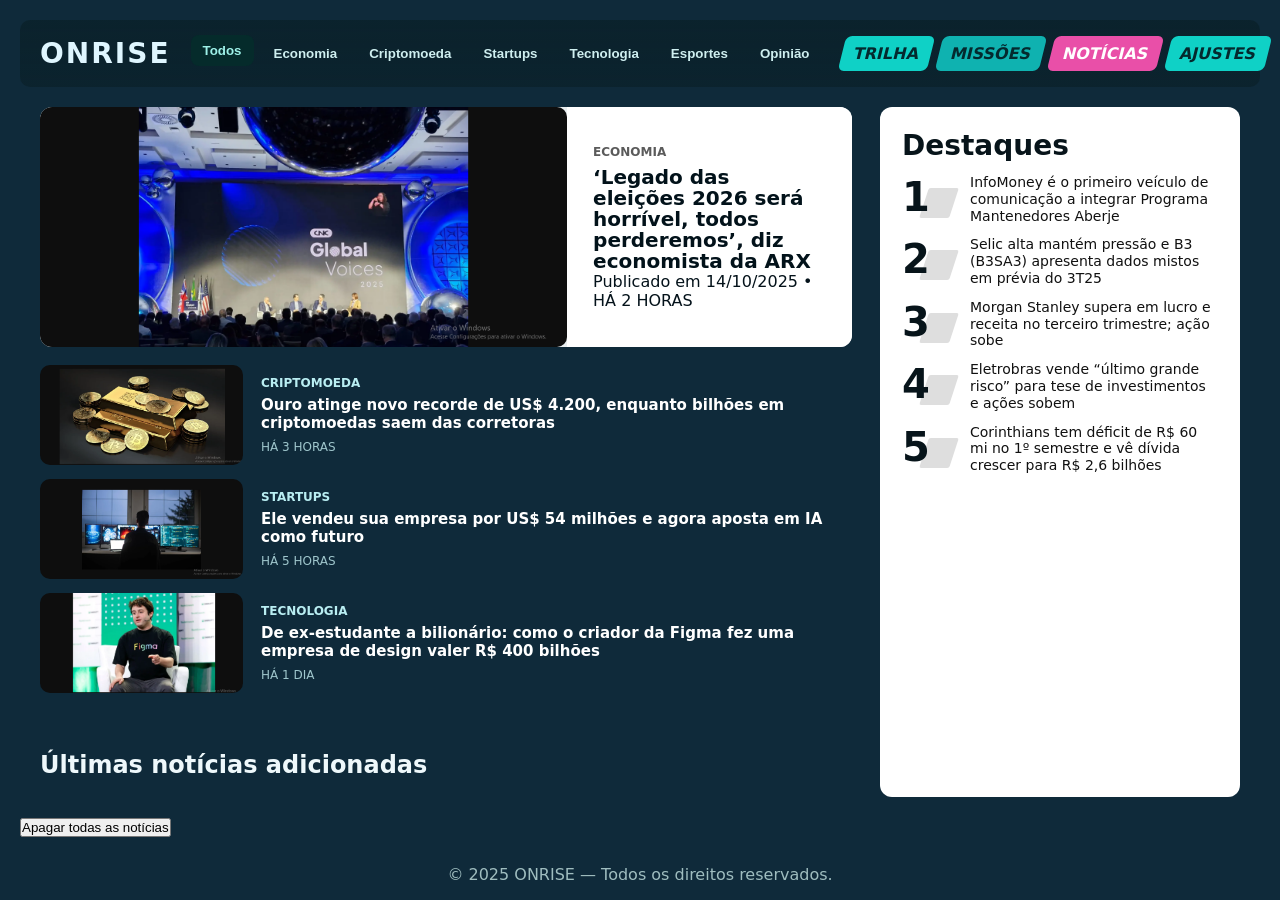
<file: OnRise 1 - Copia - Copia/index.html>
<!doctype html>
<html lang="pt-BR">
<head>
  <meta charset="utf-8" />
  <meta name="viewport" content="width=device-width,initial-scale=1" />
  <title>ONRISE — Notícias</title>
  <link rel="stylesheet" href="style.css" />
</head>
<body>
  <header class="site-header">
    <div class="brand">ONRISE</div>

    <nav class="main-nav" aria-label="editoriais">
      <button class="editorial-btn active" data-category="all">Todos</button>
      <button class="editorial-btn" data-category="economia">Economia</button>
      <button class="editorial-btn" data-category="criptomoeda">Criptomoeda</button>
      <button class="editorial-btn" data-category="startups">Startups</button>
      <button class="editorial-btn" data-category="tecnologia">Tecnologia</button>
      <button class="editorial-btn" data-category="esportes">Esportes</button>
      <button class="editorial-btn" data-category="opiniao">Opinião</button>
    </nav>

    <div class="header-right">
      <div class="pills">
        <div class="pill trilha">TRILHA</div>
        <div class="pill missoes">MISSÕES</div>
        <div class="pill noticias">NOTÍCIAS</div>
        <div class="pill ajustes">AJUSTES</div>
      </div>

      <div class="search">
        <input id="searchInput" placeholder="BUSCAR" aria-label="buscar" />
      </div>
    </div>
  </header>

  <main class="container">
    <section class="left-col">
      <!-- Notícia destaque principal -->
      <a href="noticia.html?id=1" class="card big-card fade-up" data-category="economia">
        <img src="imgs/economia.png" alt="foto da notícia" style="width:100%; border-radius:10px;">
        <div class="content">
          <div class="eyebrow">ECONOMIA</div>
          <h2>‘Legado das eleições 2026 será horrível, todos perderemos’, diz economista da ARX</h2>
          <p class="card-meta">Publicado em 14/10/2025 • HÁ 2 HORAS</p>
        </div>
      </a>

      <!-- Lista de notícias fixas -->
      <div class="small-list">
        <a href="noticia.html?id=2" class="small-item fade-up" data-category="criptomoeda">
          <img src="imgs/cripto.png" alt="Imagem da notícia de cripto" class="thumb" style="width: 25%; height: 100px; border-radius: 10px; object-fit: cover;" />
          <div class="meta">
            <div class="kicker">CRIPTOMOEDA</div>
            <h3>Ouro atinge novo recorde de US$ 4.200, enquanto bilhões em criptomoedas saem das corretoras</h3>
            <div class="time">HÁ 3 HORAS</div>
          </div>
        </a>

        <a href="noticia.html?id=3" class="small-item fade-up" data-category="startups">
          <img src="imgs/startup.png" alt="Imagem da notícia de startup" class="thumb" style="width: 25%; height: 100px; border-radius: 10px; object-fit: cover;" />
          <div class="meta">
            <div class="kicker">STARTUPS</div>
            <h3>Ele vendeu sua empresa por US$ 54 milhões e agora aposta em IA como futuro</h3>
            <div class="time">HÁ 5 HORAS</div>
          </div>
        </a>

        <a href="noticia.html?id=4" class="small-item fade-up" data-category="tecnologia">
          <img src="imgs/tecnologia.png" alt="Imagem da notícia de tecnologia" class="thumb" style="width: 25%; height: 100px; border-radius: 10px; object-fit: cover;" />
          <div class="meta">
            <div class="kicker">TECNOLOGIA</div>
            <h3>De ex-estudante a bilionário: como o criador da Figma fez uma empresa de design valer R$ 400 bilhões</h3>
            <div class="time">HÁ 1 DIA</div>
          </div>
        </a>
      </div>

      <!-- Aqui aparecem as notícias novas cadastradas -->
      <h2 style="margin-top:40px;">Últimas notícias adicionadas</h2>
      <div id="lista-noticias"></div>
    </section>

    <aside class="right-col fade-up" data-category="all">
      <h3>Destaques</h3>
      <div class="destaques-list">
        <a href="noticia.html?id=5" class="destaque-item" data-category="tecnologia">
          <div class="numero">1</div>
          <div class="destaque-text">InfoMoney é o primeiro veículo de comunicação a integrar Programa Mantenedores Aberje</div>
        </a>

        <a href="noticia.html?id=6" class="destaque-item" data-category="economia">
          <div class="numero">2</div>
          <div class="destaque-text">Selic alta mantém pressão e B3 (B3SA3) apresenta dados mistos em prévia do 3T25</div>
        </a>

        <a href="noticia.html?id=7" class="destaque-item" data-category="tecnologia">
          <div class="numero">3</div>
          <div class="destaque-text">Morgan Stanley supera em lucro e receita no terceiro trimestre; ação sobe</div>
        </a>

        <a href="noticia.html?id=8" class="destaque-item" data-category="Mercados">
          <div class="numero">4</div>
          <div class="destaque-text">Eletrobras vende “último grande risco” para tese de investimentos e ações sobem</div>
        </a>

        <a href="noticia.html?id=9" class="destaque-item" data-category="esportes">
          <div class="numero">5</div>
          <div class="destaque-text">Corinthians tem déficit de R$ 60 mi no 1º semestre e vê dívida crescer para R$ 2,6 bilhões</div>
        </a>
      </div>
    </aside>
  </main>
<button onclick="limparNoticias()" >Apagar todas as notícias</button>
  <footer class="footer">
    <p>© 2025 ONRISE — Todos os direitos reservados.</p>
  </footer>

<script src="script.js" defer></script>
  
<script>
const noticias = JSON.parse(localStorage.getItem("noticias")) || [];
const container = document.getElementById("lista-noticias");

noticias.forEach((noticia, index) => {
  const card = document.createElement("a");
  card.href = `detalhe.html?id=${index}`; 
  card.classList.add("noticia-card");
  card.innerHTML = `
    <img src="${noticia.imagem || 'https://via.placeholder.com/400x200'}" alt="Imagem da notícia">
    <h2>${noticia.titulo}</h2>
    <p><strong>Categoria:</strong> ${noticia.categoria}</p>
    <p>${noticia.resumo || noticia.conteudo.substring(0, 100) + '...'}</p>
  `;
  container.appendChild(card);
});
</script>

</body>
</html>
</file>
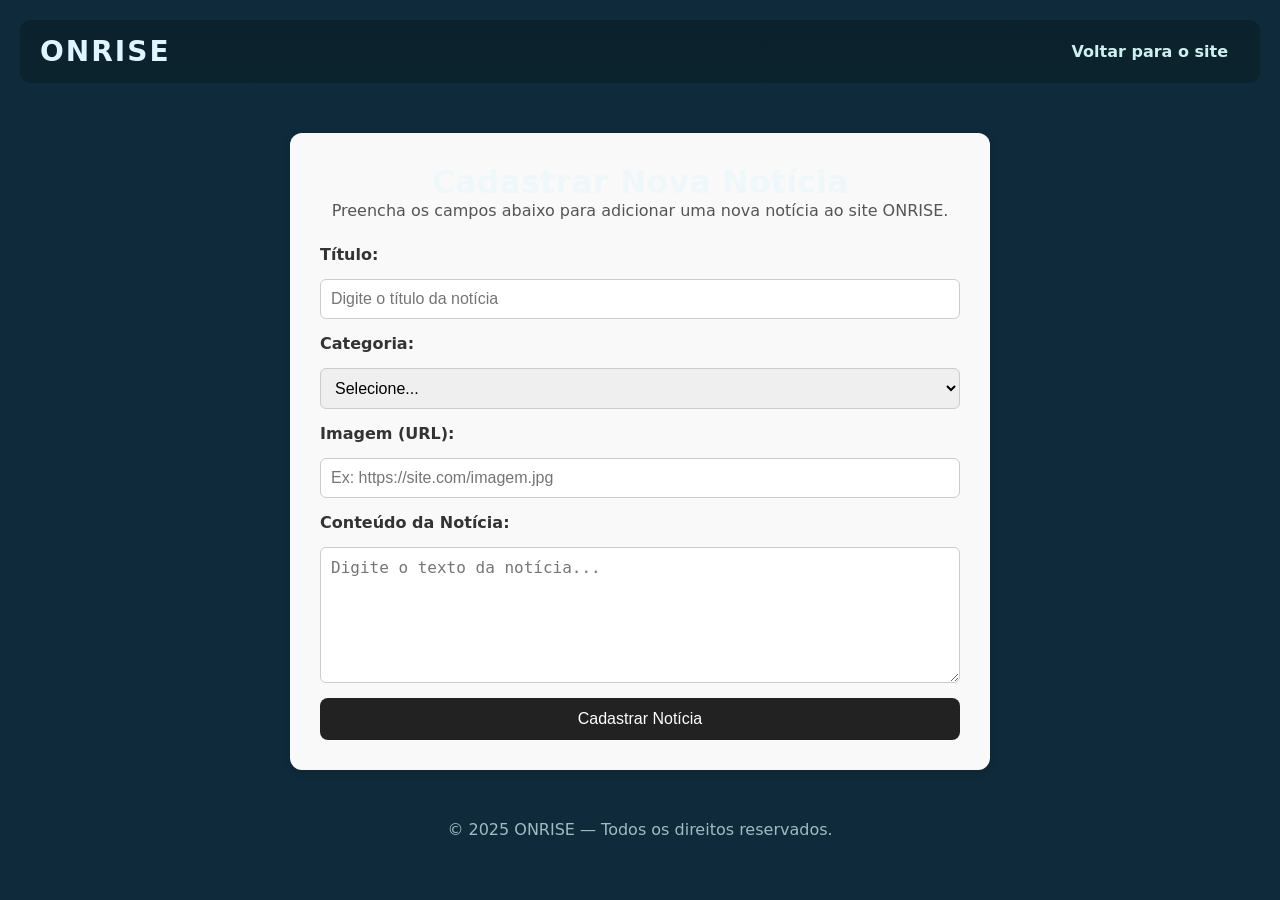
<file: OnRise 1 - Copia - Copia/cadastronoticia.html>
<!doctype html>
<html lang="pt-BR">
<head>
  <meta charset="utf-8" />
  <meta name="viewport" content="width=device-width,initial-scale=1" />
  <title>Cadastro de Notícias — ONRISE</title>
  <link rel="stylesheet" href="style.css" />
  <style>
    main {
      max-width: 700px;
      margin: 50px auto;
      background: #f9f9f9;
      border-radius: 12px;
      padding: 30px;
      box-shadow: 0 2px 10px rgba(0,0,0,0.1);
    }

    form {
      display: flex;
      flex-direction: column;
      gap: 15px;
    }

    label {
      font-weight: bold;
      color: #333;
    }

    input, select, textarea {
      padding: 10px;
      border: 1px solid #ccc;
      border-radius: 6px;
      font-size: 1rem;
    }

    button {
      padding: 12px;
      background-color: #222;
      color: white;
      border: none;
      border-radius: 8px;
      cursor: pointer;
      font-size: 1rem;
      transition: 0.3s;
    }

    button:hover {
      background-color: #444;
    }
  </style>
</head>

<body>
  <header class="site-header">
    <div class="brand">ONRISE</div>

    <nav class="main-nav">
      <a href="index.html" class="editorial-btn">Voltar para o site</a>
    </nav>
  </header>

  <main>
    <h1 style="text-align:center;">Cadastrar Nova Notícia</h1>
    <p style="text-align:center;color:#555;margin-bottom:25px;">
      Preencha os campos abaixo para adicionar uma nova notícia ao site ONRISE.
    </p>

    <form id="formNoticia">
      <label for="titulo">Título:</label>
      <input type="text" id="titulo" placeholder="Digite o título da notícia" required />

      <label for="categoria">Categoria:</label>
      <select id="categoria" required>
        <option value="">Selecione...</option>
        <option value="economia">Economia</option>
        <option value="criptomoeda">Criptomoeda</option>
        <option value="startups">Startups</option>
        <option value="tecnologia">Tecnologia</option>
        <option value="esportes">Esportes</option>
        <option value="opiniao">Opinião</option>
      </select>

      <label for="imagem">Imagem (URL):</label>
      <input type="url" id="imagem" placeholder="Ex: https://site.com/imagem.jpg" />

      <label for="conteudo">Conteúdo da Notícia:</label>
      <textarea id="conteudo" rows="6" placeholder="Digite o texto da notícia..." required></textarea>

      <button type="submit">Cadastrar Notícia</button> 
      
  </main>


  <footer class="footer">

    <p>© 2025 ONRISE — Todos os direitos reservados.</p>
  </footer>

  <script>
    const form = document.getElementById("formNoticia");

    form.addEventListener("submit", (e) => {
      e.preventDefault();

      const noticia = {
        titulo: document.getElementById("titulo").value,
        categoria: document.getElementById("categoria").value,
        imagem: document.getElementById("imagem").value,
        conteudo: document.getElementById("conteudo").value,
      };

      
      let noticias = JSON.parse(localStorage.getItem("noticias")) || [];
      noticias.push(noticia);

      // Salva no localStorage
      localStorage.setItem("noticias", JSON.stringify(noticias));

      alert("📰 Notícia cadastrada com sucesso!");
      form.reset();
    });
    
</script>
</body>
</html>
</file>
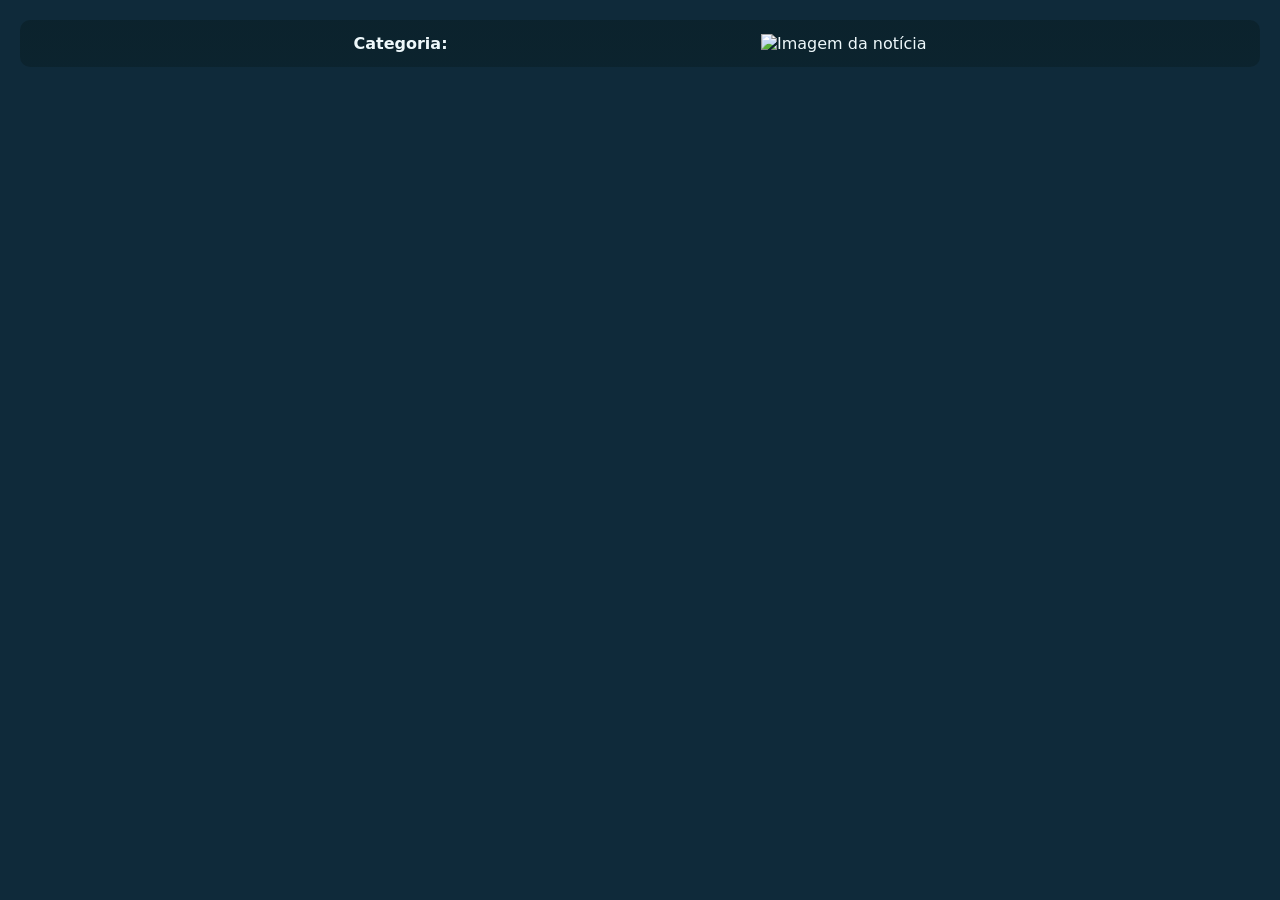
<file: OnRise 1 - Copia - Copia/detalhe.html>
<!doctype html>
<html lang="pt-BR">
<head>
  <meta charset="utf-8" />
  <meta name="viewport" content="width=device-width,initial-scale=1" />
  <title>ONRISE — Notícias</title>
  <link rel="stylesheet" href="style.css" />
</head>
<body>
  <header class="site-header">
<script>
const params = new URLSearchParams(window.location.search);
const id = params.get("id");
const noticias = JSON.parse(localStorage.getItem("noticias")) || [];
const noticia = noticias[id];

if (noticia) {
  document.getElementById("titulo").textContent = noticia.titulo;
  document.getElementById("categoria").textContent = noticia.categoria;
  document.getElementById("imagem").src = noticia.imagem || "https://via.placeholder.com/400x200";
  document.getElementById("conteudo").textContent = noticia.conteudo;
}
const msg = localStorage.getItem("mensagem");
console.log(msg);

</script>

  <h1 id="titulo"></h1>
  <p><strong>Categoria:</strong> <span id="categoria"></span></p>
  <img id="imagem" alt="Imagem da notícia">
  <p id="conteudo"></p>
</file>
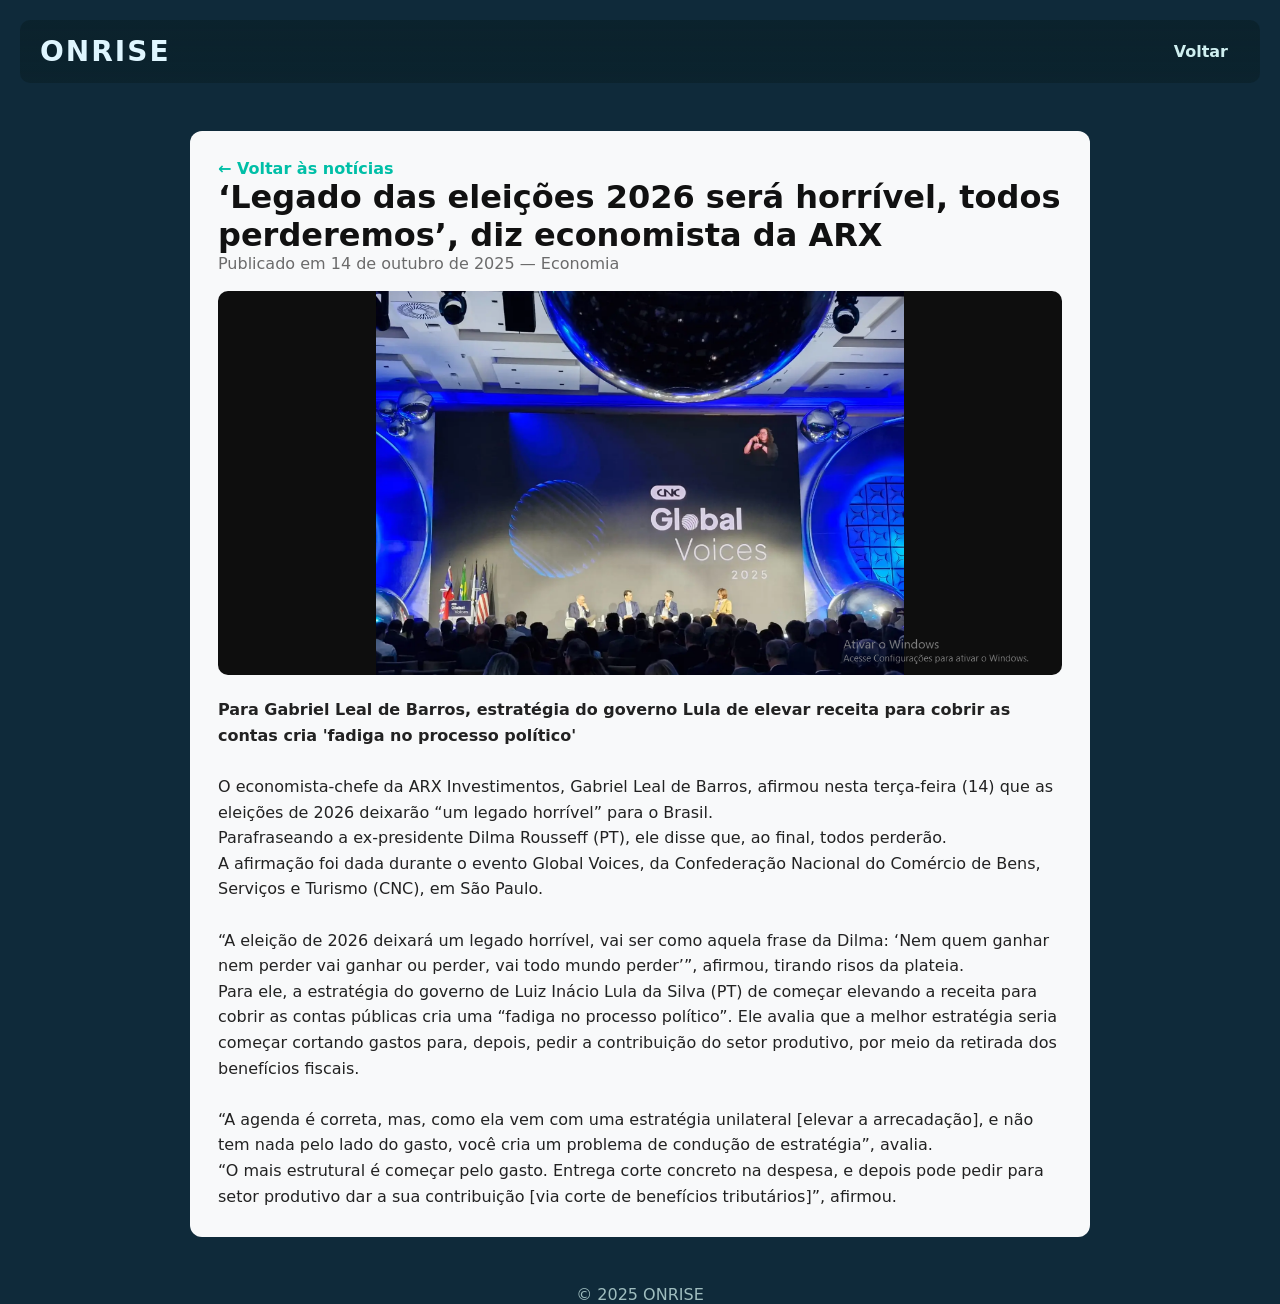
<file: OnRise 1 - Copia - Copia/noticia.html>
<!doctype html>
<html lang="pt-BR">
<head>
  <meta charset="utf-8" />
  <meta name="viewport" content="width=device-width,initial-scale=1" />
  <title>ONRISE — Notícia</title>
  <link rel="stylesheet" href="style.css" />
</head>
<body>
  <header class="site-header">
    <div class="brand">ONRISE</div>
    <nav class="main-nav">
      <a href="index.html" class="editorial-btn">Voltar</a>
    </nav>
  </header>
  
  <main class="conteudo-noticia fade-up" style="max-width:900px;margin:48px auto;background:#f8f9fa;padding:28px;border-radius:12px;color:#111;">
    <a href="index.html" class="voltar" style="color:#00bfa7;text-decoration:none;font-weight:700;">← Voltar às notícias</a>
    <h1 id="titulo">Carregando...</h1>
    <p id="meta" style="color:#6b6b6b;margin-bottom:18px"></p>
    <img id="imagem" src="" alt="" style="width:100%;height:auto;border-radius:10px;margin-bottom:18px;display:none" />
    <div id="conteudo" style="font-size:16px;line-height:1.6;color:#222"></div>
  </main>

  <footer class="footer">© 2025 ONRISE</footer>

  <script>
   
    const noticias = {
      "1": {
        title: "‘Legado das eleições 2026 será horrível, todos perderemos’, diz economista da ARX",
        meta: "Publicado em 14 de outubro de 2025 — Economia",
        image: "imgs/economia.png",
        content: "<p><b>Para Gabriel Leal de Barros, estratégia do governo Lula de elevar receita para cobrir as contas cria 'fadiga no processo político'</b><br> </p><p> <br> O economista-chefe da ARX Investimentos, Gabriel Leal de Barros, afirmou nesta terça-feira (14) que as eleições de 2026 deixarão “um legado horrível” para o Brasil.</p><p> Parafraseando a ex-presidente Dilma Rousseff (PT), ele disse que, ao final, todos perderão.</p> <p> A afirmação foi dada durante o evento Global Voices, da Confederação Nacional do Comércio de Bens, Serviços e Turismo (CNC), em São Paulo.</p> <p> <br>“A eleição de 2026 deixará um legado horrível, vai ser como aquela frase da Dilma: ‘Nem quem ganhar nem perder vai ganhar ou perder, vai todo mundo perder’”, afirmou, tirando risos da plateia.</p><p>Para ele, a estratégia do governo de Luiz Inácio Lula da Silva (PT) de começar elevando a receita para cobrir as contas públicas cria uma “fadiga no processo político”. Ele avalia que a melhor estratégia seria começar cortando gastos para, depois, pedir a contribuição do setor produtivo, por meio da retirada dos benefícios fiscais.</p><p><br>“A agenda é correta, mas, como ela vem com uma estratégia unilateral [elevar a arrecadação], e não tem nada pelo lado do gasto, você cria um problema de condução de estratégia”, avalia.</p> <p>“O mais estrutural é começar pelo gasto. Entrega corte concreto na despesa, e depois pode pedir para setor produtivo dar a sua contribuição [via corte de benefícios tributários]”, afirmou.</p>"
      },
      "2": {
        title: "Manhã Cripto: Ouro atinge novo recorde de US$ 4.200, enquanto bilhões em criptomoedas saem das corretoras",
        meta: "Publicado em 14 de outubro de 2025 — Criptomoeda",
        image: "imgs/cripto.png",
        content: "<p><b>Dados da CoinGlass mostraram mais de US$ 21 bilhões em saídas da Binance e retiradas contínuas de outras grandes corretoras de criptomoedas</b><br></p> <p><br>Os contratos futuros de ouro ultrapassaram brevemente os US$ 4.200 por onça, antes de fecharem em US$ 4.197,60 nas negociações de terça-feira em Nova York, de acordo com dados do CME Group. A publicação especializada The Kobeissi Letter caracterizou esse marco como “a primeira vez na história” que o ouro ultrapassa esse patamar, observando que o ativo subiu quase 60% apenas em 2025.</P><p><br>Esse movimento ocorreu ao mesmo tempo em que dados da CoinGlass mostraram mais de US$ 21 bilhões em saídas da Binance e retiradas contínuas de outras grandes corretoras, menos de uma semana após os mercados de cripto sofrerem uma forte queda — episódio agora apelidado de mais uma “Black Friday”, que viu o Bitcoin e outros ativos digitais caírem de preço após a reversão dos fluxos de ETFs de criptoativos.</p><p><br>Analistas observam essa divergência entre ouro e cripto como uma mudança no apetite por risco.</p><p><br>'O recorde do ouro sinaliza uma aversão aguda ao risco em meio a turbulências comerciais, enquanto as saídas lideradas pela Binance refletem o fechamento de posições alavancadas em ativos de risco', disse Charles d’Haussy, CEO da dYdX Foundation, ao site Decrypt.</p><p><br>Shawn Young, analista-chefe da MEXC Research, chamou a alta do ouro de uma 'rotação para ativos de segurança, e não uma liquidação estrutural profunda', refletindo que os investidores estão 'reduzindo o risco antes da divulgação do Beige Book do Federal Reserve.'</p>"
      },
      "3": {
        title: "Ele vendeu sua empresa por US$ 54 milhões e agora aposta em IA como futuro",
        meta: "Publicado em 14 de outubro de 2025 — Startups",
        image: "imgs/startup.png",
        content: "<p><b>Brandon Harris, fundador da Playmaker, está investindo capital próprio em uma plataforma que visa democratizar estratégias de Wall Street com IA para pessoas comuns.</b> </p> <p> <br> Após vender sua empresa de mídia esportiva, a Playmaker, por US$ 54 milhões para a Better Collective, Harris decidiu investir US$ 700.000 de seu próprio capital na Invested Inc, uma plataforma que pretende usar inteligência artificial (IA) para transformar a maneira como o mundo investe.</p> <p> Harris, que se descreve como um 'viciado em propósito', fundou a Invested Inc com a missão de tornar as ferramentas de IA e as estratégias sofisticadas, antes restritas a profissionais de Wall Street, acessíveis ao público em geral. Ele observou a crescente 'descentralização' da mídia financeira, onde investidores buscam informações em redes sociais, e o aumento de fraudes e 'meme stocks'.</p><p>'O clima de investimento é muito diferente agora', afirma Harris. 'As formas clássicas de avaliar oportunidades estão se tornando desatualizadas.'</p>"
       },
       "4": {
        title: "De ex-estudante a bilionário: como o criador da Figma fez uma empresa de design valer R$ 400 bilhões",
        meta: "Publicado em 14 de outubro de 2025 — tecnologia",
        image: "imgs/tecnologia.png",
        content:"<p><b>Dylan Field, ex-bolsista de Peter Thiel, viu sua startup de design disparar no IPO e agora vale mais de US$ 71 bilhões</b></p><p><br>A Figma protagonizou um dos IPOs mais aguardados do ano. As ações da plataforma de design digital mais que triplicaram em sua estreia na Bolsa de Nova York. Ao final da semana, a empresa foi avaliada em mais de US$ 71 bilhões (quase R$ 400 bilhões). O cofundador e CEO, Dylan Field, viu seu patrimônio saltar para cerca de US$ 6,6 bilhões.</p>" 
      },
      
      "5": { title: "InfoMoney é o primeiro veículo de comunicação a integrar Programa Mantenedores Aberje", meta: "Publicado em 12/10/2025 — Business", image: "", content: "<p>O InfoMoney entrou para o Programa Mantenedores da Aberje (Associação Brasileira de Comunicação Empresarial), tornando-se o primeiro veículo de comunicação a fazer parte do grupo que reúne empresas e instituições comprometidas com o fortalecimento da comunicação corporativa no Brasil.</p> <p><br>A parceria marca um passo inédito na trajetória da entidade e reforça o papel estratégico da mídia especializada no diálogo com o setor empresarial.</p><p><br>O acordo prevê a realização conjunta de um evento voltado a temas como inovação, dados e comunicação, além de oferecer condições especiais para organizações associadas da Aberje em parcerias comerciais com o InfoMoney.</p><p><br>A iniciativa busca aproximar ainda mais os diferentes agentes que compõem o ecossistema da comunicação, promovendo um intercâmbio de conhecimento entre marcas e meios de imprensa.</p>" },
      "6": { title: "Selic alta mantém pressão e B3 (B3SA3) apresenta dados mistos em prévia do 3T25", meta: "Publicado em 11/10/2025 — Mercados", image: "", content: "<p>A operadora da Bolsa brasileira B3 (B3SA3) divulgou nesta terça-feira (14) seus números operacionais refrentes a setembro e o terceiro trimestre de 2025. Às 11h10, as ações da companhia subiam 1,35%, a R$ 12,72.</p><p><br>Embora negativos, a XP Investimentos considera os números fracos do 3T25 em linha com sua visão de um mercado de capitais ainda pressionado, impactado por um trimestre marcado pela Selic em patamares elevados e também por menor volatilidade.</p><p><br>No lado da Renda Fixa, entretanto, a corretora destaca que o momento positivo permanece, com novas emissões totalizando subindo 12% na base anual. Diante disso, a XP comenta que a 'diversificação de receitas da B3 tem se mostrado crucial para navegar neste ambiente de mercado mais desafiador'.</p><p><br>O JPMorgan, por sua vez, avalia que o volume financeiro médio negociado em ações (ADTV) à vista ficou abaixo do esperado, enquanto as receitas de derivativos listados apresentaram desempenho ligeiramente acima. Esses fatores, combinados com expectativas baixas, justificam a avaliação neutra da prévia operacional.</p><p><br>O Goldman Sachs também destaca que o ADTV de ações veio abaixo do esperado. Por outro lado, as receitas com derivativos de ações melhoraram, enquanto as receitas com derivativos ex-ações caíram 6% trimestre a trimestre, mas ficaram acima do temor inicial. Os volumes OTC sob custódia, os registros de renda fixa e a unidade de financiamento também apresentaram desempenho melhor que o esperado.</p>" },
      "7": { title: "Morgan Stanley supera em lucro e receita no terceiro trimestre; ação sobe", meta: "Publicado em 10/10/2025 — Tecnologia", image: "", content: "<p>O Morgan Stanley teve lucro líquido de US$ 4,61 bilhões no terceiro trimestre de 2025, um salto de 44,5% em relação aos US$ 3,19 bilhões apurados em igual período do ano passado, segundo balanço divulgado nesta quarta-feira. Entre julho e setembro, o lucro diluído por ação do banco americano ficou em US$ 2,80, superando o consenso da FactSet, de US$ 2,10.</p><p><br>A receita líquida teve expansão anual de 18,5% no trimestre, a US$ 18,22 bilhões, vindo também bem acima da projeção da FactSet de US$ 16,69 bilhões.</p><p><br>Em nota, o CEO do Morgan Stanley, Ted Pick, atribuiu o resultado ao desempenho da divisão de Gerenciamento de Riqueza, que teve margem de lucro antes de impostos de 30% e acumulou US$ 81 bilhões em novos ativos líquidos.</p><p><br>As provisões para possíveis perdas com empréstimos foram zeradas. No mesmo período do ano passado, o Morgan Stanley acumulava US$ 79 milhões em provisões.</p><p><br>Às 8h37 (de Brasília), a ação do Morgan Stanley subia 3,12% nos negócios do pré-mercado em Nova York.</p>" },
      "8": { title: "Eletrobras vende “último grande risco” para tese de investimentos e ações sobem", meta: "Publicado em 09/10/2025 — Mercados", image: "", content: "<p>Mais um marco para redução de riscos para a Eletrobras (ELET3;ELET6), o que faz com que as ações avancem nesta quarta-feira (15). Às 11h30 (horário de Brasília), ELET3 subia 2,39% e ELET6 avançava 2,47%.</p><p><br>A companhia anunciou nesta manhã que assinou contrato com a J&F para a venda de sua participação minoritária na estatal Eletronuclear por R$ 535 milhões, em acordo que marca a entrada da empresa dos irmãos Joesley e Wesley Batista na geração nuclear, ao mesmo tempo em que libera a Eletrobras de uma série de obrigações associadas a um setor do qual buscava desinvestir.</p><p><br>A Âmbar Energia, veículo da J&F no setor elétrico, passará a deter uma participação de 68% do capital total e de 35,3% do capital votante da Eletronuclear, que segue controlada pelo governo, através da ENBPar.</p><p><br>A J&F assumirá as garantias prestadas pela Eletrobras em favor da Eletronuclear e se responsabilizará pela subscrição das debêntures acordadas no Acordo de Liquidação (consulte nosso relatório) firmado com o Governo Federal em fevereiro, representando R$ 2,4 bilhões.</p><p><br>Na visão do Itaú BBA, esta venda representa o último grande esforço de redução de risco da Eletrobras desde seu processo de privatização e tem três aspectos positivos principais: i) libera a Eletrobras da obrigação de subscrever R$ 2,4 bilhões em debêntures; ii) libera a Eletrobras de garantias em favor da Eletronuclear no valor total de R$ 6,0 bilhões; iii) tem o potencial de criar um crédito tributário significativo após a conclusão da transação, visto que a empresa provisionará R$ 7,0 bilhões no 3T25 relacionados a esta transação.</p><p><br>O BBA aponta que o fechamento da transação ainda está sujeito a aprovações regulatórias e acredita que ocorrerá apenas em 2026. “O caixa recebido, no valor de R$ 535 milhões, deverá contribuir para uma pequena desalavancagem de aproximadamente 0,2 vez. Embora seja muito cedo para determinar se a empresa poderia distribuir dividendos extraordinários desse valor, estimamos que o dividend yield [dividendo sobre o preço da ação] adicional poderia ser de aproximadamente 0,4%”, avalia a equipe de análise.</p><p><br>“A empresa atingiu todos os principais marcos de redução de risco nos últimos meses, iniciando um novo e claro impulso para a tese. Fortes ventos favoráveis ​​também vêm de fundamentos, como os preços da energia”, avalia o BBA, reiterando recomendação equivalente à compra para as ações. “A Eletrobras continua sendo nossa principal escolha na cobertura de serviços públicos de energia”, aponta.</p><p><br>O Bradesco BBI também ressalta que o ponto-chave é que este ativo representou o último grande risco para a tese de investimento da Eletrobras. “Portanto, a principal vantagem não deve vir do preço de venda do ativo em si (já que o mercado está precificando a Eletronuclear a zero em sua avaliação da Eletrobras), mas da redução de risco na taxa de desconto”, avalia.</p><p><br>“O movimento é coerente com o foco estratégico da Eletrobras de se consolidar como a maior empresa de energia elétrica renovável do país após a privatização, reforçando a tese de otimização de capital e simplificação corporativa. A operação reduz ainda incertezas jurídicas e regulatórias associadas à Eletronuclear”, aponta a Ativa Investimentos, ressaltando que vê o movimento como positivo para a tese de investimentos na empresa.</p><p><br>Como o valor contábil do investimento era de R$ 7,8 bilhões, a companhia deve registrar uma provisão de cerca de R$ 7 bilhões no 3T25, um impacto contábil negativo pontual. A Eletrobras já vinha desinvestindo em termelétricas, inclusive com vendas anteriores à própria J&F, demonstrando consistência na estratégia de concentrar recursos em geração renovável e transmissão. Em termos de alocação de capital, a venda libera caixa e contingências, abrindo espaço para novos investimentos mais alinhados as diretrizes da empresa e mais dividendos aos acionistas.</p>" },
      "9": { title: "Corinthians tem déficit de R$ 60 mi no 1º semestre e vê dívida crescer para R$ 2,6 bilhões", meta: "Publicado em 08/10/2025 — Esportes", image: "", content: "<p>Em mais um ano de crise financeira, o Corinthians registrou déficit de R$ 60,227 milhões no primeiro semestre de 2025, conforme mostra balancete divulgado pelo clube nesta quinta-feira, 11. O valor é muito diferente do previsto pela gestão do hoje destituído Augusto Melo, que estimou um superávit de R$ 2,349 milhões para o período.</p><p><br>A dívida alvinegra, que era de R$ 2,5 bilhões ao final de 2024, subiu para R$ 2,6 bilhões, dos quais R$ 675,2 milhões são referentes ao que se deve à Caixa Econômica Federal pela Neo Química Arena.</p><p><br>Foram registradas variações em relação ao orçamento traçado para a metade deste ano. Em receitas liquidas, esperava-se R$ 381,284 milhões, mas o alcançado foi de R$ 380,031 milhões. As despesas, orçadas em R$ 329,315 milhões, foram fechadas em R$ 424,872 milhões nos seis primeiros meses do ano.</p><p><br>No item despesas, está incluso o gasto com pessoal, grupo ao qual pertencem o jogadores e demais funcionários. Previsto em R$ 219,195 milhões no orçamento, o valor para arcar com esses vencimentos foi de R$ 298,615 milhões.</p><p><br>Em alguns pontos, o orçamento foi cumprido e até superado. É o caso do saldo líquido da negociação de atletas, fechado em R$ 73,659 milhões ao fim de junho, para o quando o estimado era de R$ 66,427 milhões.</p><p><br>Até nesse aspecto, contudo, o clube sofreu forte baque, já que fatias de jogadores foram vendidas sem comunicação e impediram o recebimento de receitas que seriam importantes. Um desses casos foi o do atacante Pedro, negociado em 2023 com o Zenit pelo diretoria corintiana, que manteve 30% dos direitos econômicos do atleta.</p><p><br>Em agosto deste ano, quando Pedro foi vendido por R$ 66,6 milhões ao Al-Ittihad, da Arábia Saudita, houve grande expectativa sobre a fatia que seria abocanhada. Veio à tona, contudo, que Augusto Melo vendeu os 30% ao clube russo por causa de uma dívida com a Elenko Sports, empresa que administra a carreira do atacante.</p><p><br>Endividado, o Corinthians sofre as consequências da crise financeira no âmbito esportivo. O maior reflexo disso é o transfer ban imposto pela Fifa em razão da dívida de R$ 33 milhões com o Santos Laguna pela compra do zagueiro Félix Torres</p><p><br>Com os juros, o valor já está na casa dos R$ 40 milhões. Negociações são travadas com o clube mexicano, que recusou propostas como o pagamento de 75% à vista e o restante parcelado</p><p><br>O presidente Osmar Stábile trabalha em diversas frentes para tentar amenizar os problemas de fluxo de caixa do clube. Um de seus principais objetivos é negociar os naming rights da Neo Química Arena por um valor três vezes maior que o atual acordo com a Hypera Pharma. O contrato, assinado em 2020, firmou o aporte em aproximadamente R$ 300 milhões até 2040, data do fim do vínculo.</p><p><br>No dia 1º de setembro, quando a parceria completou cinco anos, a multa para rescisão caiu para R$ 50 milhões, conforme previsto no contrato. No momento, o clube conversa com quatro empresas interessadas, entre elas a própria Hypera Pharma e uma casa de apostas.</p>" }

    };

    function getQueryParam(name) {
      const params = new URLSearchParams(window.location.search);
      return params.get(name);
    }
        
const id = getQueryParam('id') || '1';
       const data = noticias[id]; 
       if (data) { 
        document.getElementById('titulo').innerText = data.title;
         document.getElementById('meta').innerText = data.meta;
          if (data.image) { const img = document.getElementById('imagem'); 
          img.src = data.image; 
          img.style.display = '';
         } 
         document.getElementById('conteudo').innerHTML = data.content;
          document.querySelector('.conteudo-noticia')?.classList.add('visible'); 
        } 
        else { document.getElementById('titulo').innerText = "Notícia não encontrada"; 
        document.getElementById('conteudo').innerHTML = "<p>Desculpe, essa notícia não existe ou foi removida.</p>"; 
        }
</script>
         </body> 
         </html>
</file>
<file: OnRise 1 - Copia - Copia/style.css>
*{box-sizing:border-box;margin:0;padding:0}
html,body{height:100%}
body{
  font-family: Inter, system-ui, -apple-system, "Segoe UI", Roboto, Arial;
  background:#0f2a3a;
  color:#eef8fb;
  -webkit-font-smoothing:antialiased;
  padding:20px;
}


.site-header{
  display:flex;
  align-items:center;
  gap:20px;
  justify-content:space-between;
  margin-bottom:18px;
  position:sticky;
  top:0;
  z-index:40;
  background:linear-gradient(180deg, rgba(11,34,44,0.95), rgba(11,34,44,0.85));
  padding:14px 20px;
  border-radius:10px;
}

.brand{
  font-weight:800;font-size:28px;color:#dff6ff;letter-spacing:2px;
}


.main-nav{
  display:flex;
  gap:8px;
  align-items:center;
}
.editorial-btn{
  background:transparent;
  color:#cfeff0;
  border:0;
  padding:8px 12px;
  border-radius:8px;
  cursor:pointer;
  font-weight:700;
  transition:all .18s ease;
}
.editorial-btn.active,
.editorial-btn:hover{
  background:#052b2b;
  color:#9ef1e8;
  transform:translateY(-3px);
}


.header-right{display:flex;align-items:center;gap:12px}
.pills{display:flex;gap:8px}
.pill{padding:8px 12px;font-weight:800;border-radius:6px;transform:skewX(-14deg);cursor:pointer;transition:all .18s}
.pill > *{display:inline-block;transform:skewX(14deg)}
.pill.trilha{background:#0fd1c6;color:#04292e}
.pill.missoes{background:#0fb2b0;color:#04292e}
.pill.noticias{background:#e94fa8;color:white}
.pill.ajustes{background:#0fd1c6;color:#04292e}
.pill:hover{transform:skewX(-14deg) scale(1.05)}


.search{background:#63e5dd;padding:6px 8px;border-radius:8px}
.search input{border:0;background:transparent;outline:0;font-weight:700;color:#052b2b;padding:6px 8px;width:160px}


.container{
  display:grid;
  grid-template-columns:1fr 360px;
  gap:28px;
  max-width:1200px;
  margin:20px auto;
}


.left-col{display:flex;flex-direction:column;gap:18px}


.card{background:#e9eef0;border-radius:12px;overflow:hidden;display:flex;align-items:stretch;color:#04121a;text-decoration:none}
.big-card{height:240px;display:flex;transition:transform .25s,box-shadow .25s}
.big-card .image{flex:1;background:linear-gradient(180deg,#d7d7d7,#cfcfcf)}
.big-card .content{width:420px;padding:22px 26px;background:white;display:flex;flex-direction:column;justify-content:center}
.big-card:hover{transform:translateY(-6px);box-shadow:0 12px 30px rgba(2,10,12,0.25)}
.card .eyebrow{font-size:12px;font-weight:800;color:#5b5b5b;margin-bottom:8px}
.card h2{font-size:20px;color:#02121a;line-height:1.05}


.small-list{display:flex;flex-direction:column;gap:14px}
.small-item{display:flex;gap:18px;align-items:center;background:transparent;color:inherit;text-decoration:none;transition:transform .18s}
.small-item:hover{transform:translateX(6px)}
.thumb{width:180px;height:110px;border-radius:12px;background:linear-gradient(180deg,#d7d7d7,#cfcfcf)}
.meta{flex:1;color:#cfeaf0}
.meta .kicker{font-size:12px;font-weight:800;color:#b9eef2}
.meta h3{font-size:15px;color:#fff;margin-top:6px}
.meta .time{font-size:12px;color:#9fc6cc;margin-top:8px}


.right-col{background:white;border-radius:12px;padding:22px;color:#07141a}
.right-col h3{font-size:28px;margin-bottom:12px}
.destaques-list{display:flex;flex-direction:column;gap:12px}
.destaque-item{display:flex;gap:12px;align-items:flex-start;color:inherit;text-decoration:none}
.numero{font-size:40px;font-weight:900;min-width:56px;position:relative}
.numero::after{content:'';position:absolute;left:22px;top:14px;width:30px;height:30px;background:#dedede;border-radius:2px;transform:skewX(-18deg);z-index:-1}
.destaque-text{font-size:14px;line-height:1.2;color:#111}


.footer{text-align:center;color:#9fbdbf;margin-top:28px}


a { text-decoration:none; color:inherit; }
a:hover { opacity:.9; }


@keyframes fadeUp {
  from{opacity:0; transform:translateY(30px)}
  to{opacity:1; transform:translateY(0)}
}
.fade-up{opacity:0; transform:translateY(30px)}
.fade-up.visible{opacity:1; transform:translateY(0); animation:fadeUp .7s ease forwards}

/* Responsive */
@media (max-width:1000px){
  .container{grid-template-columns:1fr; padding-bottom:40px}
  .search input{width:100px}
  .right-col{order:2}
  .big-card .content{width:100%}
}
.noticia p {
  margin-bottom: 30px;
  line-height: 1.8;
}
</file>
